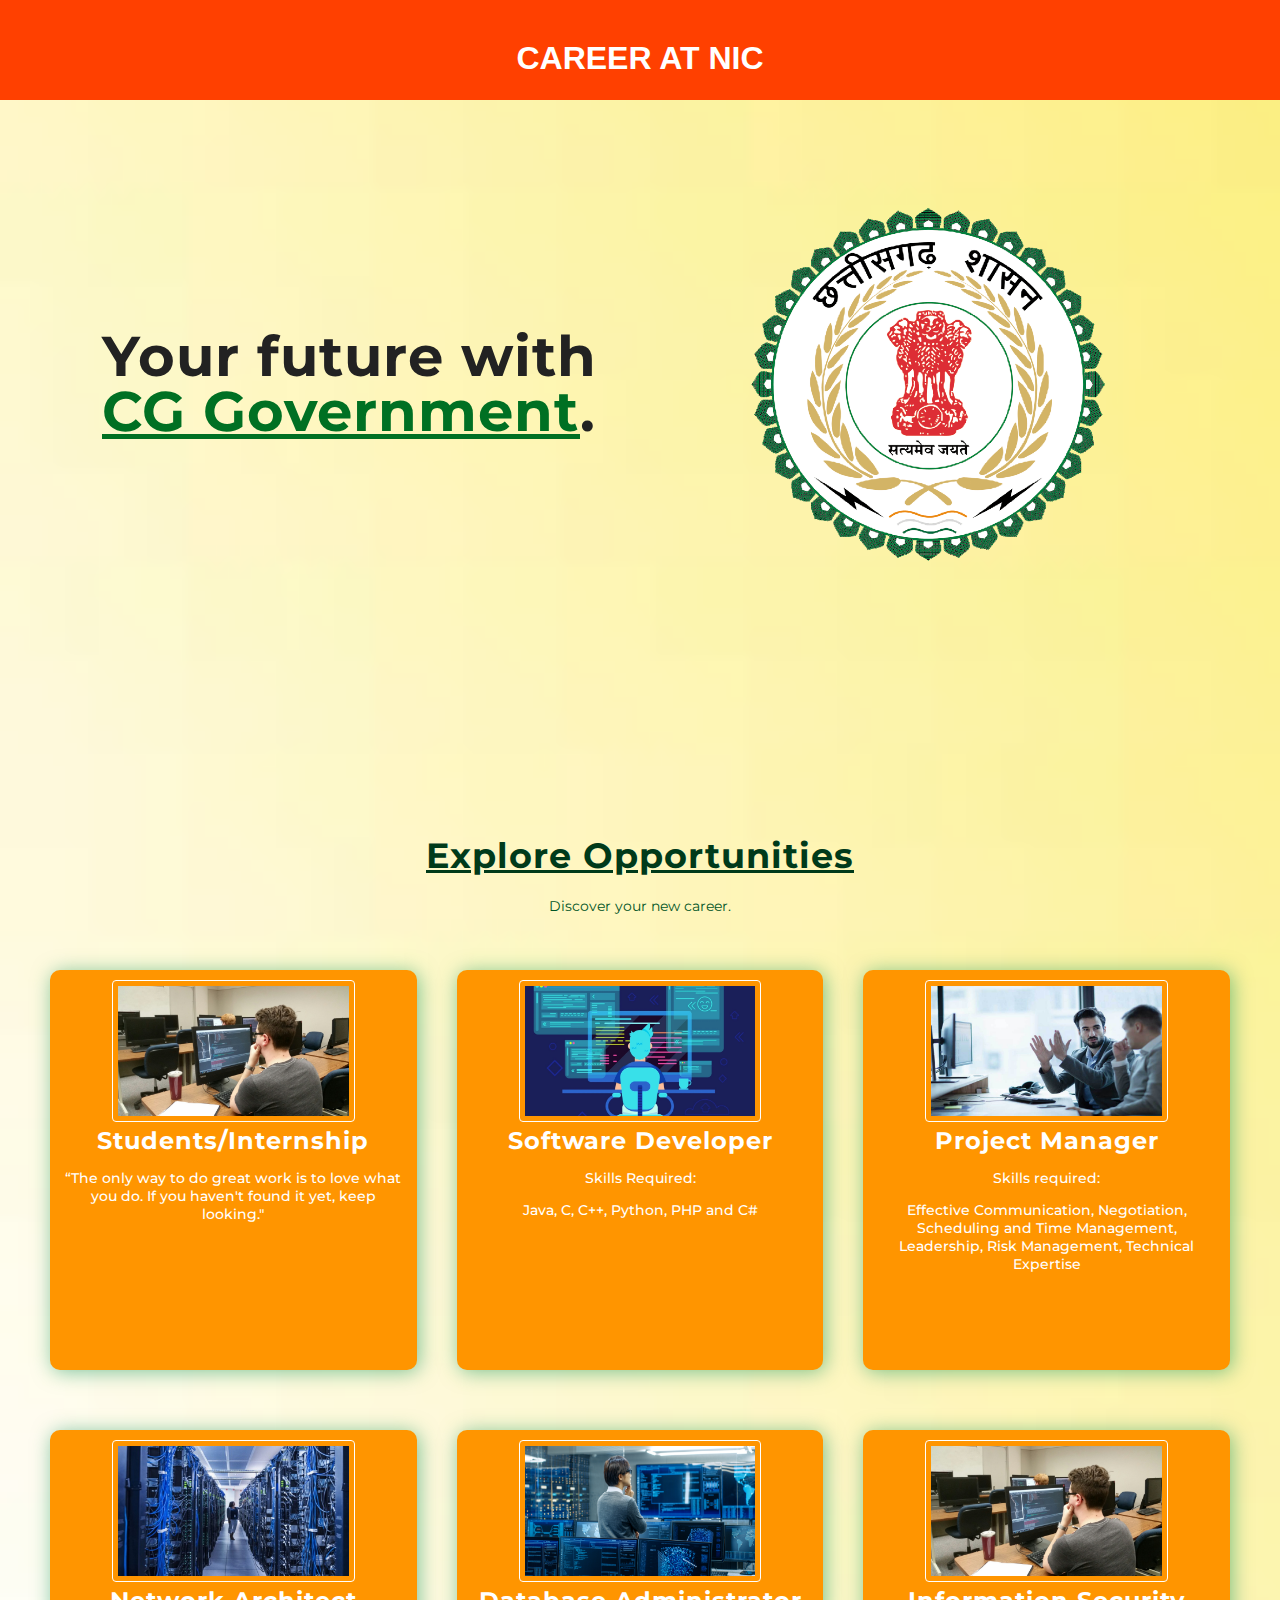
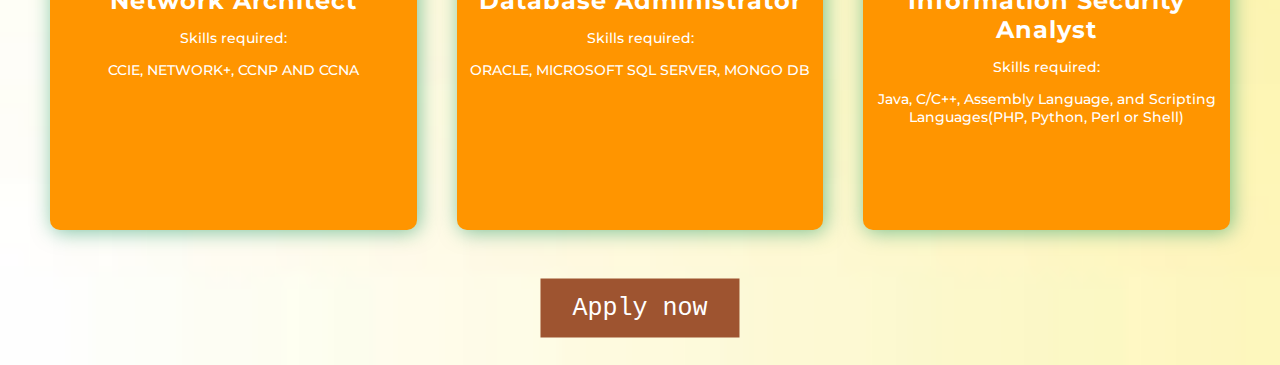
<file: index.html>
<!DOCTYPE html>
<html>
    <head>
        <meta charset="utf-8">
        <meta http-equiv="X-UA-Compatible" content="IE-edge">
        <meta none="viewport" content="width=device-width, intial-scale=1.0">
        <title>Career Website</title>
        <link rel="stylesheet" href="style.css">
        <link href="https://fonts.googleapis.com/css2?family=Montserrat:wght@300;400;500;600&display=swap" rel="stylesheet">
        <link href="https://cdn.jsdelivr.net/npm/bootstrap@5.1.3/dist/css/bootstrap.min.css" rel="stylesheet" integrity="sha384-1BmE4kWBq78iYhFldvKuhfTAU6auU8tT94WrHftjDbrCEXSU1oBoqyl2QvZ6jIW3" crossorigin="anonymous">
    </head>
	<!--Start of Tawk.to Script-->
    <script type="text/javascript">
            var Tawk_API=Tawk_API||{}, Tawk_LoadStart=new Date();
            (function(){
            var s1=document.createElement("script"),s0=document.getElementsByTagName("script")[0];
            s1.async=true;
            s1.src='https://embed.tawk.to/621894851ffac05b1d7bada8/1fso08b6r';
            s1.charset='UTF-8';
            s1.setAttribute('crossorigin','*');
            s0.parentNode.insertBefore(s1,s0);
            })();
            </script>
            <!--End of Tawk.to Script-->
        <body bgcolor="">
            <section class="main">
            <div class="career">
                <br>
                <h1>CAREER AT NIC </h1>
            </div>
                <div class="header-content">
                    <!--HEADER-TEXT-->
                    <div class="header-text">
                        <h1>Your future with
                            <span>CG Government</span>.</h1>
                    </div>
                    <!--HEADER-IMAGE-->
                    <div class="header-img">
                        <img src="cglogo.png">
                    </div>
                </div>
            </section>
        <!--SECTION 2-->
        <section class="about">
            <div class="about-heading">
                <h2 style="color:rgb(0, 58, 26);">Explore Opportunities</h2>
                <P style="color:rgb(0, 84, 38);">Discover your new career.</P>
            </div>
            
            <div class="box-container">
                <div class="box">
                    <img src="Intern.jpg"><br>
                    <font>Students/Internship</font>
                    <p> “The only way to do great work is to love what you do. If you haven't found it yet, keep looking."</p>
                </div>


                
                    <div class="box">
                        <img src="SD.jpg"><br>
                        <font >Software Developer</font>
                        <p>Skills Required:</p>
                        <p>Java, C, C++, Python, PHP and C#</p>
                    </div>

                    
                        <div class="box">
                            <img src="ITM.jpg"><br>
                            <font>Project Manager</font>
                            <p>Skills required:</p>
                            <p>Effective Communication, Negotiation, Scheduling and Time Management, Leadership, Risk Management, Technical Expertise</p>
                        </div>
            </div>
            <div class="box-container">
                <div class="box">
                    <img src="NA.jpg"><br>
                    <font>Network Architect</font>
                    <p>Skills required:</p>
                    <p>CCIE, NETWORK+, CCNP AND CCNA</p>
                </div>


                
                    <div class="box">
                        <img src="DA.jpg"><br>
                        <font>Database Administrator</font>
                        <p>Skills required:</p>
                        <p>ORACLE, MICROSOFT SQL SERVER, MONGO DB</p>
                    </div>

                    
                        <div class="box">
                            <img src="Intern.jpg"><br>
                            <font>Information Security Analyst</font>
                            <p>Skills required:</p>
                            <p>Java, C/C++, Assembly Language, and Scripting Languages(PHP, Python, Perl or Shell)</p>
                        </div>
            </div>
        </section>
        <br>
        <br>
        <div class="ctn">
 <button class="button button2" onclick="document.location='form.html'">Apply now </button>
</div>
<br>
<br>
<br>
        </body>
</html>
</file>
<file: style.css>
body{
    margin: 0px;
    padding: 0px;
    font-family: "Montserrat";
    background-size: cover;
    background-image:url(bgy.jpg);
}

*{
    box-sizing: border-box;
}
ul{
    list-style: none;
}
a{
    text-decoration: none;
}
button{
    outline: none;
    border: none;
}
input{
    outline: none;
    border: none;
}
.main{
    width: 100%;
    height: 768px;
    position: relative;
}
.career h1{
    font-family: 'Franklin Gothic Medium', 'Arial Narrow', Arial, sans-serif;
    color: #ffffff;
}
.career{  
    height: 100px;
    text-align: center;
    background-color: #ff4000;
}

.ctn{
    margin: 0;
    position: absolute;
    display: flex;
    left: 50%;
    -ms-transform: translate(-50%, -50%);
    transform: translate(-50%, -50%);

}
.button {
    border: none;
    color: white;
    display: flex;
    font-family: 'Courier New', Courier, monospace;
    width: 500%;
    padding: 15px 32px;
    text-align: center;
    text-decoration: none;
    display: inline-block;
    font-size: 25px;
    margin: 4px 2px;
    cursor: pointer;
  }
  .button2 {background-color: #9e5430;} /* Blue */  
.active{
    background-color: #5cfdb2;
    color: #10003d;
    box-shadow: 2px 2px 20px rgba(1, 141, 83, 0.514);
}
nav .menu-btn{
    display: none;
}
/*******************HEADER-CONTENT********************/
.header-content{
    display: flex;
    align-items: center;
    justify-content: space-around;
    position: absolute;
    left: 50%;
    top: 50%;
    transform: translate(-50%,-50%);
    width: 90%;
}

.topnav{
    background-color: #007023;
}
.header-img{
    width: 500px;
    height: 400px;
    margin: 20px;
}
.header-img img{
    width: 100%;
    height: 100%;
    object-fit: contain;
    object-position: center;
}
.header-text{
    width: 500px;
    margin: 20px;
}
.header-text h1{
    font-size: 3.5rem;
    line-height: 55px;
    color: #222222;
    letter-spacing: 1px;
    font-weight: 700;
    margin: 0px;
}
.header-text p{
    font-size: 0.9rem;
    color: rgb(88, 87, 87);
}
.header-text span{
    color: #007023;
    text-decoration: underline;
}

/*******************HEADER BUTTON***************/

.header-btn{
    width: 140px;
    height: 40px;
    display: flex;
    align-items: center;
    justify-content: center;
    background-color: #80e3b5;
    color: #10003d;
    box-shadow: 2px 2px 20px rgba(1, 141, 83, 0.753);
    text-transform: uppercase;
    transition: 0.3s ease-in-out;
    margin-top: 20px;
    border-radius: 3px;
}
.header-btn:hover{
    background-color: #5cfdb2;
}

/***************ABOUT SECTION******************/
.about{
    background-size: 1000px;
}
.about-heading{
    margin-top: 60px;
    display: flex;
    align-items: center;
    justify-content: center;
    flex-direction: column;
}
.about-heading h2{
    line-height: 55px;
    font-size: 2.2rem;
    color: #ffffff;
    letter-spacing: 1px;
    font-weight: 700;
    text-decoration: underline;
    margin: 0px;
}
.about-heading p{
    font-size: 0.9rem;
    color: rgb(235, 235, 235);
}
.box-container{
    display: flex;
    align-items: center;
    justify-content: center;
    flex-wrap: wrap;
    margin: 20px 30px;
}
.box{
    display:inline;
    align-items: center;
    justify-content: space-between;
    flex-direction: column;
    width: 200px;
    height: 400px;
    text-align: center;
    background-color: #ff9500;
    box-shadow: 2px 2px 20px rgba(1, 141, 83, 0.507);
    padding: 10px;
    border-radius: 10px;
    margin: 20px;
    position: relative;
    flex-grow: 1;
}
.box font{
    font-size: 1.5rem;
    color: #ffffff;
    letter-spacing: 1px;
    font-weight: 700;
}
.box img{
    max-width: 70%;
    height: auto;
    border: 1px solid rgb(255, 255, 255);
    border-radius: 4px;
    padding: 5px;
    margin-left: auto;
    margin-right: auto;
    
  }
.box p{
    font-size: 0.9rem;
    color: rgb(255, 255, 255);
    display: block;
    font-weight: 500;
    overflow: hidden;
    max-width: 500px;
    text-overflow: ellipsis;
}
.box a{
    width: 150px;
    height: 40px;
    align-items: center;
    justify-content: center;
    display: flex;
    border: 2px solid #ffffff;
    text-transform: uppercase;
    margin: auto;
    border-radius: 5px;
    font-weight: 600;
    font-size: 0.9rem;
    color: #ffffff;
    margin: 0px;
}
.box a:hover{
    background-color: #ffffff;
    color: #ffffff;
    transition: all ease 0.3s;
    box-shadow: 2px 2px 20px rgba(27, 1, 141, 0.507);
}


/****************CONTACT******************/
.contact{
    display: flex;
    align-items: center;
    justify-content: center;
    flex-direction: column;
    margin: 10px 0px;
    margin-top: 80px;
    padding: 30px 0px;
}

.contact h3{
    font-size: 2.5rem;
    margin: 20px;
    color: #fff;
}
.contact-input{
    width: 400px;
    height: 50px;
    display: flex;
    background-color: rgb(0, 54, 60);
    justify-content: center;
    border-radius: 50px;
    box-shadow: 2px 2px 20px rgba(27, 1, 141, 0.507);
}
.contact-input input{
    width: 100%;
    background-color: transparent;
    border: none;
    outline: none;
    text-align: center;
    color: #10003d;
}
.contact-input a{
    width: 200px;
    height: 35px;
    background-color: #80e3b5;
    color: #10003d;
    display: flex;
    font-size: 0.9rem;
    align-items: center;
    justify-content: center;
    margin: auto 10px;
    border-radius: 20px;
    font-weight: 500;
}
.contact-input a:hover{
    background-color: #5cfdb2;
}

/**************************RESPONSIVE********************/


@media (max-width:1100px)
{
    nav{
        justify-content: space-between;
        height: 65px;
    }
    .menu{
        display: none;
        position: absolute;
        top: 65px;
        left: 0px;
        background-color: #10003d;
        border-bottom: 4px solid #5cfdb2;
        width: 100%;
    }
    .menu li
    {
        width: 100%;
    }
    nev .menu li a{
        width: 100%;
        height: 40px;
        justify-content: center;
        align-items: center;
        margin: 0px;
        padding: 25px;
        border: 1px solid #10003d;
    }
    nav .menu-icon{
        cursor: pointer;
        float: right;
        padding: 20px 2opx;
        position: relative;
        user-select: none;
    }
    nav .menu-icon .nav-icon{
        background-color: #fff;
        display: block;
        height: 2px;
        position: relative;
        transition: background 0.2s ease-out;
        width: 18px;
    }
    nav .menu-icon .nav-icon:before,
    nav .menu-icon .nav-icon:after{
        background: rgb(255, 255, 255);
        content: "";
        display: block;
        height: 100%;
        position: absolute;
        transition: all ease-out 0.3s;
        width: 100%;
    }
    nav .menu-icon .nav-icon:before{
        top: 5px;
    }
    nav .menu-icon .nav-icon:after{
        top: -5px;
    }
    nav .menu-btn:checked ~ .menu-icon .nav-icon{
        background: transparent;
    }
    nav .menu-btn:checked ~ .menu-icon .nav-icon:before{
        transform: rotate(-45deg);
        top: 0;
    }  
    nav .menu-btn:checked ~ .menu-icon .nav-icon:after{
        transform: rotate(45deg);
        top: 0;
    }  
    nav .menu-btn{
        display: none;
    } 
    nav .menu-btn:checked ~ .menu{
        display: block;
    }
    .header-img{
        display: none;
    }
    .header-text{
        text-align: center;
    }
    .header-text a{
        margin-left: 100px;
    }
    .about-heading{
        margin: 20px;
    }
    .about-heading p{
        text-align: center;
    }
}
</file>
